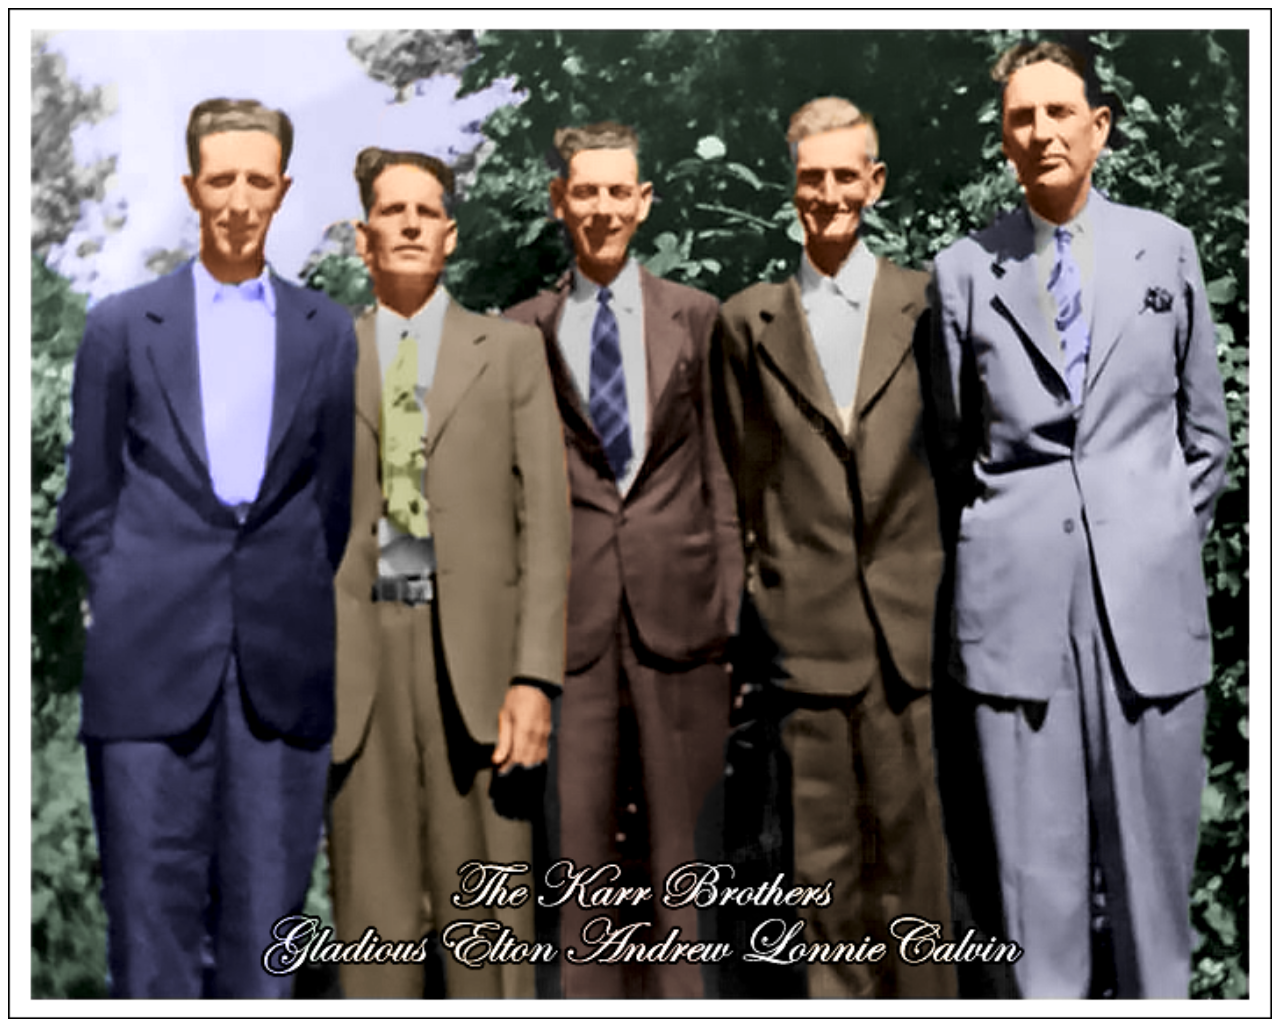
<file: index.html>
<!doctype html>
<html class="">
<head>
<meta charset="utf-8">
<meta name="viewport" content="width=device-width, initial-scale=1">
<title>Karr Family</title>
</head>
<body>
  <img src="images/KarrMen.png" alt="Karr Brothers" width="100%" height="100%">
<!-- Default Statcounter code for Karr https://karrs.cf -->
<script type="text/javascript">
var sc_project=12192983; 
var sc_invisible=1; 
var sc_security="f4ed1d68"; 
</script>
<script type="text/javascript"
src="https://www.statcounter.com/counter/counter.js"
async></script>
<noscript><div class="statcounter"><a title="Web Analytics"
href="https://statcounter.com/" target="_blank"><img
class="statcounter"
src="https://c.statcounter.com/12192983/0/f4ed1d68/1/"
alt="Web Analytics"></a></div></noscript>
<!-- End of Statcounter Code -->
</body>
</html>
</file>
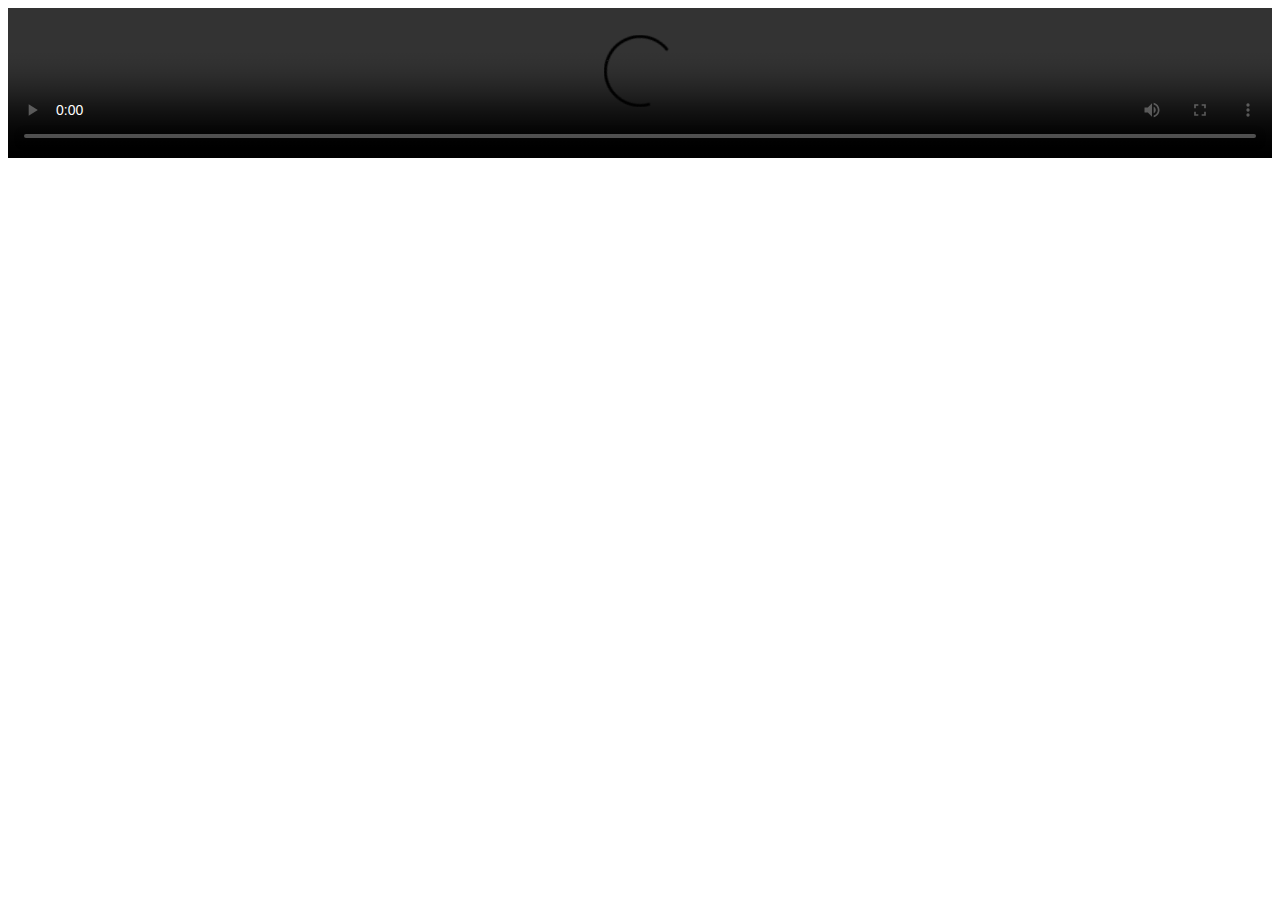
<file: nateraymondkiss.html>
<!DOCTYPE html> 
<html> 
<body> 

<video width="100%" controls autoplay>
  <source src="https://www.dropbox.com/s/d9sf1d9b8chwazl/nateraymondkiss.mp4?dl=1" type="video/mp4">
  Your browser does not support HTML5 video.
</video>

</body> 
</html>
</file>
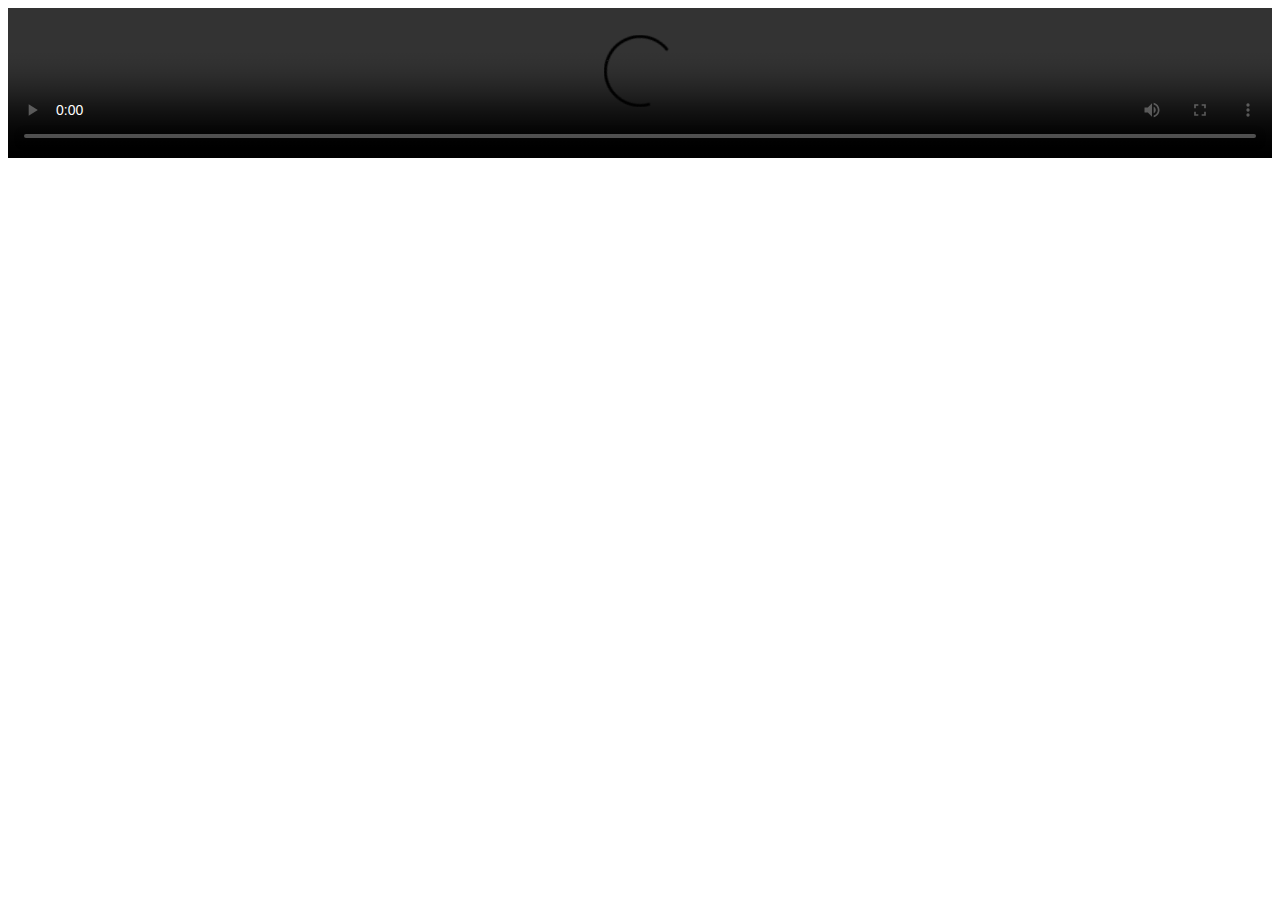
<file: trainforandrew.html>
<!DOCTYPE html> 
<html class="">
  
<head>
<meta charset="utf-8">
<meta name="viewport" content="width=device-width, initial-scale=1">
<title>Train for Andrew</title>    
<meta property="og:title" content="Train For Andrew" />
<meta property="og:url" content="https://karrs.cf/trainforandrew.html">
<meta property="og:description" content="Reich builds a train set for Andrew" />
<meta property="og:image" content="https://karrs.cf/images/fbpreviewtrainandrew.png" />
<meta property="og:image" content="" />
<meta property="og:type" content="video">
<meta property="fb:admins" content="" />
<meta property="fb:app_id" content="" />
  </head>
<body> 

<video width="100%" controls autoplay>
  <source src="https://www.dropbox.com/s/ui5bbxtndii2h8c/trainforandrew.mp4?dl=1" type="video/mp4">
  Your browser does not support HTML5 video.
</video>

</body> 
</html>
</file>
